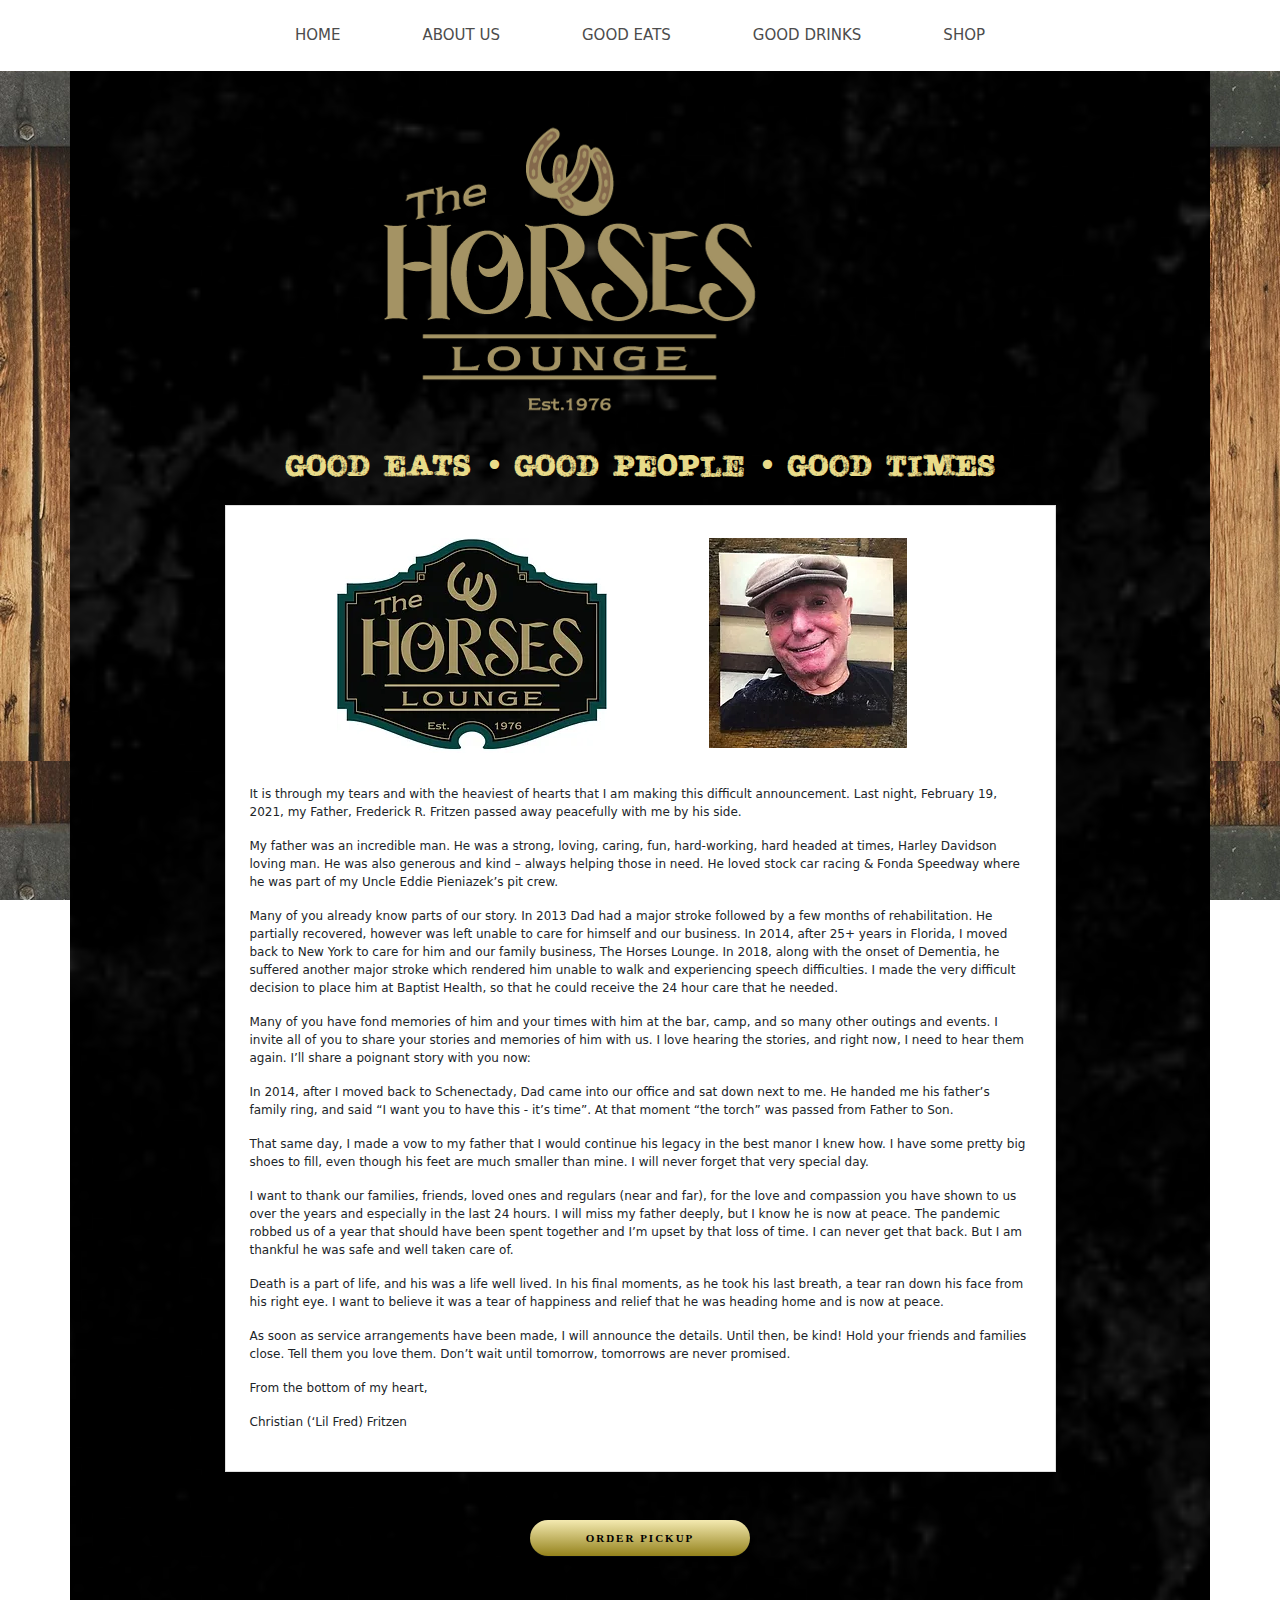
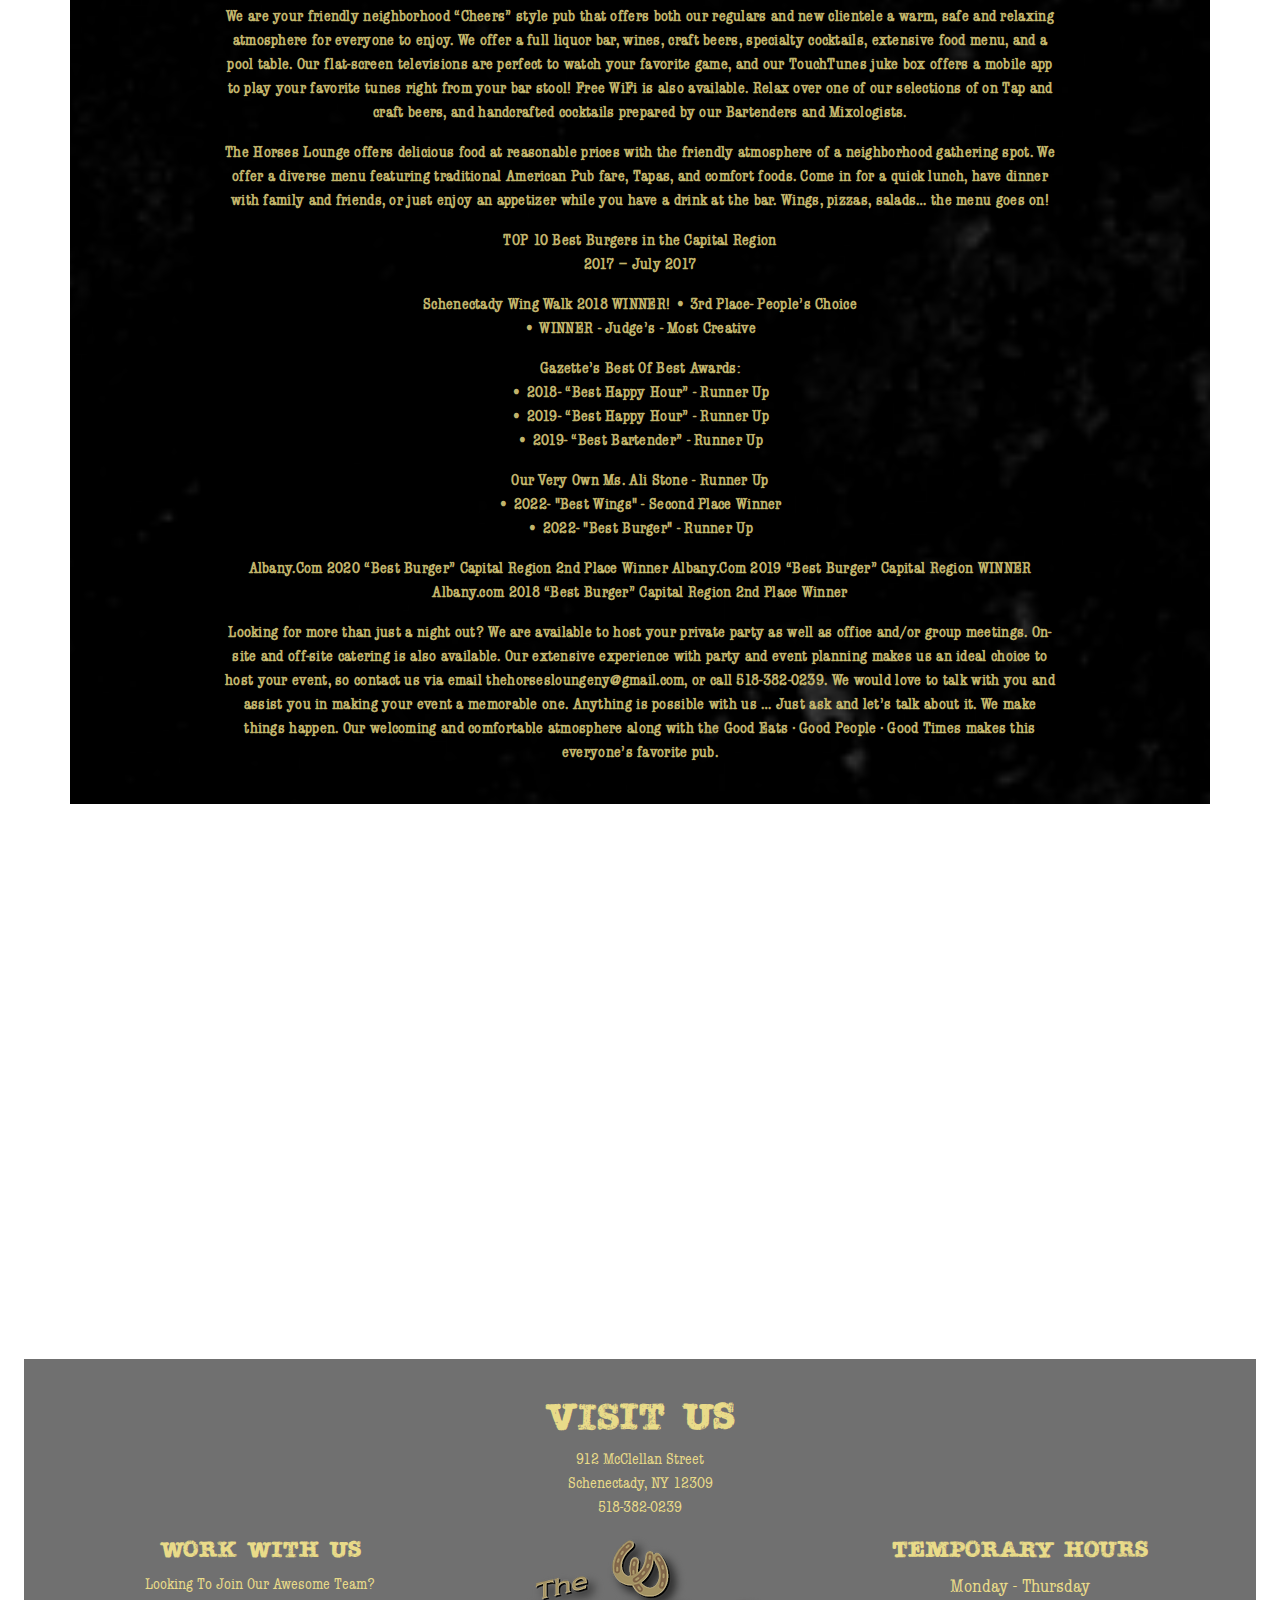
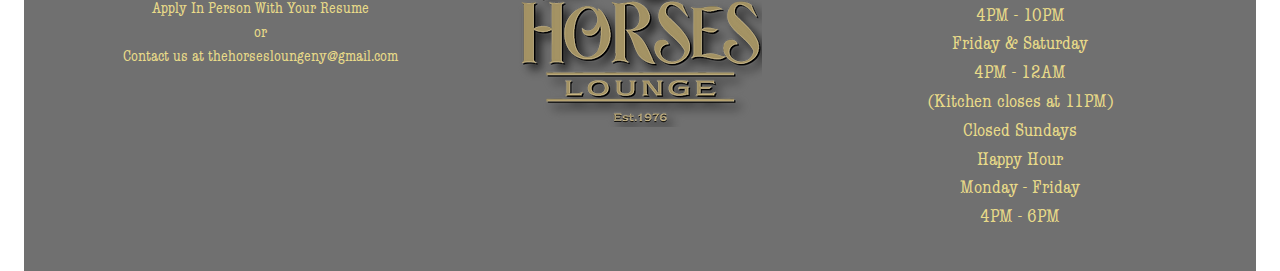
<file: index.html>
<!DOCTYPE html>
<html lang="en">

<head>
    <meta charset="utf-8">
    <meta name="viewport" content="width=device-width, initial-scale=1.0">
    <meta http-equiv="x-ua-compatible" content="ie=edge">

    <!-- FOR SEO -->
    <!-- <meta property='og:title' content='Custom Notion-styled Avatar Icon'/>
    <meta property='og:image' content='./assets/images/link.jpg'/> 
    <meta property='og:description' content='DESCRIPTION OF YOUR SITE'/>
    <meta property='og:url' content='URL OF YOUR WEBSITE'/>
    <meta property='og:image:width' content='1200' />
    <meta property='og:image:height' content='627' />
    <meta property="og:type" content='website'/> -->

    <title>Horseslounge</title>
    <link rel="icon" href="./images/favi.png">
    <link rel="stylesheet" href="css/bootstrap-5.1.3min.css">
    <link rel="stylesheet" href="css/app.css">
    <link rel="stylesheet" type="text/css" href="./css/slick.css" />
    <link rel="stylesheet" type="text/css" href="./css/slick-theme.css" />
</head>
<!-- oncontextmenu="return false;" -->

<body>

    <!-- header -->
    <section class="siteHeader">
        <div class="container">
            <div class="row">
                <nav class="navbar navbar-expand-lg navbar-light py-0  ">
                    <!-- <a class="navbar-brand" href="/">
                        <img src="./images/logo.png" class="img-fluid mx-auto" width="200px">
                    </a> -->
                    <button class="navbar-toggler" type="button" data-bs-toggle="collapse"
                        data-bs-target="#navbarNavDropdown" aria-controls="navbarNavDropdown" aria-expanded="false"
                        aria-label="Toggle navigation">
                        <span class="navbar-toggler-icon"></span>
                    </button>
                    <div class="collapse navbar-collapse" id="navbarNavDropdown">
                        <ul class="navbar-nav mx-auto navCustom py-3">
                            <!-- "me-auto" for left align | "ms-auto" for right align | "mx-auto" for center align--->

                            <li class="nav-item">
                                <a class="nav-link" href="./index.html">HOME</a>
                            </li>

                            <li class="nav-item">
                                <a class="nav-link" href="./about.html">ABOUT US</a>
                            </li>
                            <li class="nav-item">
                                <a class="nav-link" href="./good-eats.html">GOOD EATS</a>
                            </li>
                            <li class="nav-item">
                                <a class="nav-link" href="./good-drinks.html">GOOD DRINKS</a>
                            </li>

                            <li class="nav-item">
                                <a class="nav-link" href="./shop.html">SHOP </a>
                            </li>
                        </ul>
                    </div>

                </nav>

            </div>
        </div>

    </section>


    <section>
        <div class="container page-layout">
            <div class="row">
                <div class="col-md-6 mx-auto">
                    <img src="./images/HLLogoGold-01.webp" class="text-center img-fluid mt-5">
                </div>
            </div>
            <div class="row">
                <div class="col-md-9 mx-auto text-center fz-32 ">
                    <a href="" class="horse-font text-decoration-none txt-theme pointer-none">Good Eats </a> <span
                        class="txt-theme">•</span>
                    <a href="" class="horse-font text-decoration-none txt-theme pointer-none">Good People </a> <span
                        class="txt-theme">•</span>
                    <a href="" class="horse-font text-decoration-none txt-theme pointer-none">Good Times</a>
                </div>
            </div>
            <div class="row">
                <div class="col-md-9 mx-auto text-center  ">
                    <div class="card rounded-0 mt-3 p-4">
                        <div class="row">
                            <div class="col-md-10 mx-auto">
                                <div class="row">
                                    <div class="col-md-6 text-center">
                                        <img src="./images/horses_new_logo_JPG.webp" class="text-center img-fluid my-2">
                                    </div>
                                    <div class="col-md-6 text-center">
                                        <img src="./images/IMG_6328.webp" class="text-center img-fluid my-2">
                                    </div>
                                </div>
                            </div>
                        </div>
                        <div class="row mt-4">
                            <p class="txt-para">
                                It is through my tears and with the heaviest of hearts that I am making this difficult
                                announcement. Last night, February 19, 2021, my Father, Frederick R. Fritzen passed away
                                peacefully with me by his side.
                            </p>
                            <p class="txt-para">
                                My father was an incredible man. He was a strong, loving, caring, fun, hard-working,
                                hard headed at times, Harley Davidson loving man. He was also generous and kind – always
                                helping those in need. He loved stock car racing & Fonda Speedway where he was part of
                                my Uncle Eddie Pieniazek’s pit crew.
                            </p>
                            <p class="txt-para">
                                Many of you already know parts of our story. In 2013 Dad had a major stroke followed by
                                a few months of rehabilitation. He partially recovered, however was left unable to care
                                for himself and our business. In 2014, after 25+ years in Florida, I moved back to New
                                York to care for him and our family business, The Horses Lounge. In 2018, along with the
                                onset of Dementia, he suffered another major stroke which rendered him unable to walk
                                and experiencing speech difficulties. I made the very difficult decision to place him at
                                Baptist Health, so that he could receive the 24 hour care that he needed.


                            </p>
                            <p class="txt-para">
                                Many of you have fond memories of him and your times with him at the bar, camp, and so
                                many other outings and events. I invite all of you to share your stories and memories of
                                him with us. I love hearing the stories, and right now, I need to hear them again.

                                I’ll share a poignant story with you now:

                            </p>
                            <p class="txt-para">
                                In 2014, after I moved back to Schenectady, Dad came into our office and sat down next
                                to me. He handed me his father’s family ring, and said “I want you to have this - it’s
                                time”. At that moment “the torch” was passed from Father to Son.
                            </p>
                            <p class="txt-para">
                                That same day, I made a vow to my father that I would continue his legacy in the best
                                manor I knew how. I have some pretty big shoes to fill, even though his feet are much
                                smaller than mine. I will never forget that very special day.
                            </p>
                            <p class="txt-para">
                                I want to thank our families, friends, loved ones and regulars (near and far), for the
                                love and compassion you have shown to us over the years and especially in the last 24
                                hours. I will miss my father deeply, but I know he is now at peace. The pandemic robbed
                                us of a year that should have been spent together and I’m upset by that loss of time. I
                                can never get that back. But I am thankful he was safe and well taken care of.
                            </p>
                            <p class="txt-para">
                                Death is a part of life, and his was a life well lived. In his final moments, as he took
                                his last breath, a tear ran down his face from his right eye. I want to believe it was a
                                tear of happiness and relief that he was heading home and is now at peace.
                            </p>
                            <p class="txt-para">
                                As soon as service arrangements have been made, I will announce the details. Until then,
                                be kind! Hold your friends and families close. Tell them you love them. Don’t wait until
                                tomorrow, tomorrows are never promised.
                            </p>
                            <p class="txt-para">
                                From the bottom of my heart,
                            </p>
                            <p class="txt-para">
                                Christian (‘Lil Fred) Fritzen
                            </p>



                        </div>
                    </div>
                </div>
            </div>
            <div class="row text-center">
                <a href="#" class="btn-theme text-center mx-auto my-5">ORDER PICKUP</a>
            </div>
            <div class="row ">
                <div class="col-md-9 mx-auto">
                    <p class="txt-yellow">
                        We are your friendly neighborhood “Cheers” style pub that offers both our regulars

                        and new clientele a warm, safe and relaxing atmosphere for everyone to enjoy.

                        We offer a full liquor bar, wines, craft beers, specialty cocktails, extensive food menu, and a
                        pool table. Our flat-screen televisions are perfect to watch your favorite game, and our
                        TouchTunes juke box offers a mobile app to play your favorite tunes right from your bar stool!
                        Free WiFi is also available. Relax over one of our selections of on Tap and craft beers, and
                        handcrafted cocktails prepared by our Bartenders and Mixologists.
                    </p>
                    <p class="txt-yellow">
                        The Horses Lounge offers delicious food at reasonable prices with the friendly atmosphere of a
                        neighborhood gathering spot. We offer a diverse menu featuring traditional American Pub fare,
                        Tapas, and comfort foods. Come in for a quick lunch, have dinner with family and friends, or
                        just enjoy an appetizer while you have a drink at the bar. Wings, pizzas, salads… the menu goes
                        on!
                    </p>
                    <p class="txt-yellow">
                        TOP 10 Best Burgers in the Capital Region <br>
                        2017 – July 2017
                        ​
                    </p>
                    <p class="txt-yellow">
                        Schenectady Wing Walk 2018 WINNER!
                        • 3rd Place- People’s Choice <br>
                        • WINNER - Judge’s - Most Creative
                    </p>
                    <p class="txt-yellow">
                        Gazette’s Best Of Best Awards: <br>
                        • 2018- “Best Happy Hour” - Runner Up <br>
                        • 2019- “Best Happy Hour” - Runner Up <br>
                        • 2019- “Best Bartender” - Runner Up <br>

                    </p>
                    <p class="txt-yellow">
                        Our Very Own Ms. Ali Stone - Runner Up <br>

                        • 2022- "Best Wings" - Second Place Winner <br>

                        • 2022- "Best Burger" - Runner Up <br>

                    </p>
                    <p class="txt-yellow">
                        Albany.Com 2020 “Best Burger” Capital Region

                        2nd Place Winner


                        Albany.Com 2019 “Best Burger” Capital Region

                        WINNER
                        Albany.com 2018 “Best Burger” Capital Region
                        2nd Place Winner


                    <p class="txt-yellow pb-4">
                        Looking for more than just a night out? We are available to host your private party as well as
                        office and/or group meetings. On-site and off-site catering is also available. Our extensive
                        experience with party and event planning makes us an ideal choice to host your event, so contact
                        us via email thehorsesloungeny@gmail.com, or call 518-382-0239. We would love to talk with you
                        and assist you in making your event a memorable one.

                        Anything is possible with us … Just ask and let’s talk about it. We make things happen.

                        Our welcoming and comfortable atmosphere along with the

                        Good Eats · Good People · Good Times makes this everyone’s favorite pub.
                    </p>
                </div>
            </div>

        </div>
    </section>
    <section class="">
       <div class="container-fluid p-4">
        <iframe src="https://www.google.com/maps/embed?pb=!1m18!1m12!1m3!1d2927.094241348473!2d-73.91607032416462!3d42.80749450671716!2m3!1f0!2f0!3f0!3m2!1i1024!2i768!4f13.1!3m3!1m2!1s0x89de6df33914988f%3A0x55c44f007916a6f8!2sThe%20Horses%20Lounge!5e0!3m2!1sen!2sbd!4v1702652790429!5m2!1sen!2sbd" width="100%" height="450" style="border:0;" allowfullscreen="" loading="lazy" referrerpolicy="no-referrer-when-downgrade"></iframe>
       </div>
    </section>

    <footer class="py-3 mx-4"style="background: #0000008f;">
        <div class="container">
            <div class="mb-4">
                <div class="row text-center txt-theme">
                    <div class="col-md-12">
                        <p class="text-center">
                        <h2 class="fs-1   horse-font">Visit Us </h2>
                        <span class="typewrite-font">
                            912 McClellan Street <br>
                            Schenectady, NY 12309 <br>
                            518-382-0239 <br>
                        </span>
                        </p>
                    </div>
                </div>
                <div class="row text-center  txt-theme">
                    <div class="col-md-12 mx-auto">
                        <div class="row">
                            <div class="col-md-4">
                                <h2 class="fs-4 horse-font text-center">
                                    WORK WITH US
                                </h2>

                                <p class="text-center typewrite-font">
                                    Looking To Join Our Awesome Team? <br>
                                    Apply In Person With Your Resume <br>
                                    or <br>
                                    Contact us at thehorsesloungeny@gmail.com<br>
                                </p>
                            </div>
                            <div class="col-md-4">
                                <img src="./images/HLLogoTransp-01.webp" class="text-center img-fluid">
                            </div>
                            <div class="col-md-4">
                                <h2 class="fs-4 horse-font text-center">
                                    TEMPORARY HOURS​​
                                </h2>

                                <big class="text-center typewrite-font">
                                    Monday - Thursday <br>
                                    4PM - 10PM <br>
                                    Friday & Saturday <br>
                                    4PM - 12AM <br>
                                    (Kitchen closes at 11PM) <br>

                                    Closed Sundays <br>
                                    Happy Hour <br>
                                    Monday - Friday <br>
                                    4PM - 6PM <br>
                                </big>
                            </div>
                        </div>
                    </div>
                </div>
            </div>

        </div>
    </footer>
    <script src="js/bootstrap-5.bundle.min.js"></script>
    <script src="js/iconify.min.js"></script>
    <script src="js/app.js"></script>
    <script src="https://code.jquery.com/jquery-2.2.0.min.js" type="text/javascript"></script>
    <script src="./js/slick.min.js" type="text/javascript"></script>



</body>

</html>
</file>
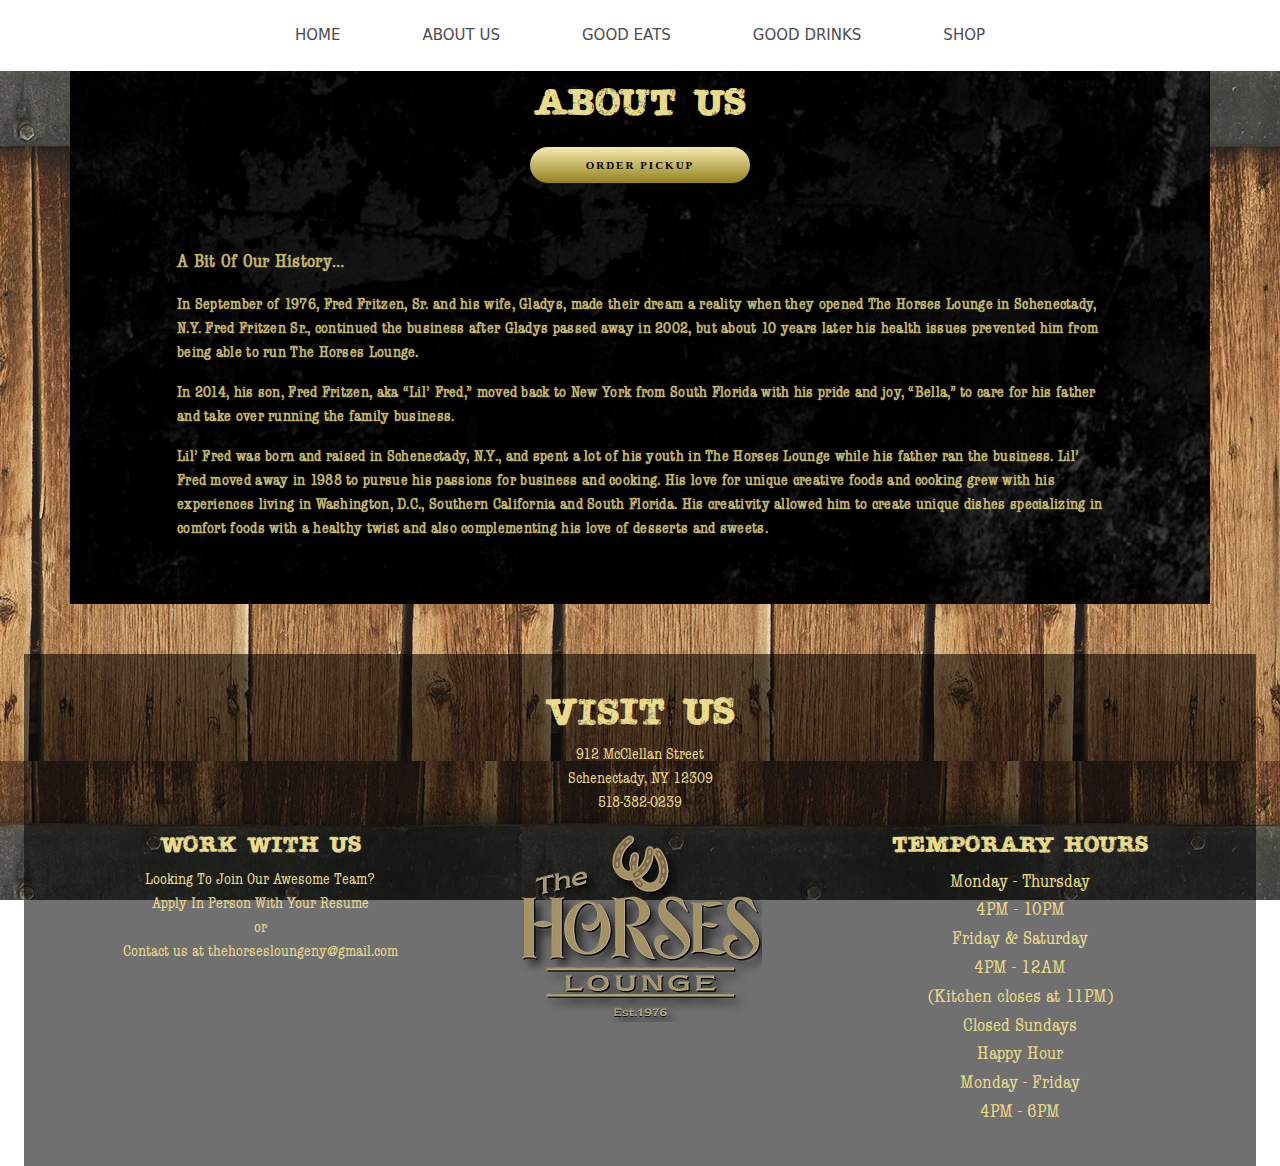
<file: about.html>
<!DOCTYPE html>
<html lang="en">

<head>
    <meta charset="utf-8">
    <meta name="viewport" content="width=device-width, initial-scale=1.0">
    <meta http-equiv="x-ua-compatible" content="ie=edge">

    <!-- FOR SEO -->
    <!-- <meta property='og:title' content='Custom Notion-styled Avatar Icon'/>
    <meta property='og:image' content='./assets/images/link.jpg'/> 
    <meta property='og:description' content='DESCRIPTION OF YOUR SITE'/>
    <meta property='og:url' content='URL OF YOUR WEBSITE'/>
    <meta property='og:image:width' content='1200' />
    <meta property='og:image:height' content='627' />
    <meta property="og:type" content='website'/> -->

    <title>Horseslounge</title>
    <link rel="icon" href="./images/favi.png">
    <link rel="stylesheet" href="css/bootstrap-5.1.3min.css">
    <link rel="stylesheet" href="css/app.css">
    <link rel="stylesheet" type="text/css" href="./css/slick.css" />
    <link rel="stylesheet" type="text/css" href="./css/slick-theme.css" />
</head>
<!-- oncontextmenu="return false;" -->

<body>

    <!-- header -->
    <section class="siteHeader">
        <div class="container">
            <div class="row">
                <nav class="navbar navbar-expand-lg navbar-light py-0  ">
                    <!-- <a class="navbar-brand" href="/">
                        <img src="./images/logo.png" class="img-fluid mx-auto" width="200px">
                    </a> -->
                    <button class="navbar-toggler" type="button" data-bs-toggle="collapse"
                        data-bs-target="#navbarNavDropdown" aria-controls="navbarNavDropdown" aria-expanded="false"
                        aria-label="Toggle navigation">
                        <span class="navbar-toggler-icon"></span>
                    </button>
                    <div class="collapse navbar-collapse" id="navbarNavDropdown">
                        <ul class="navbar-nav mx-auto navCustom py-3">
                            <!-- "me-auto" for left align | "ms-auto" for right align | "mx-auto" for center align--->

                            <li class="nav-item">
                                <a class="nav-link" href="./index.html">HOME</a>
                            </li>

                            <li class="nav-item">
                                <a class="nav-link" href="./about.html">ABOUT US</a>
                            </li>
                            <li class="nav-item">
                                <a class="nav-link" href="./good-eats.html">GOOD EATS</a>
                            </li>
                            <li class="nav-item">
                                <a class="nav-link" href="./good-drinks.html">GOOD DRINKS</a>
                            </li>

                            <li class="nav-item">
                                <a class="nav-link" href="./shop.html">SHOP </a>
                            </li>
                        </ul>
                    </div>

                </nav>

            </div>
        </div>

    </section>


    <section>
        <div class="container page-layout">

            <div class="row">
                <div class="col-md-8 mx-auto text-center fs-1">
                    <a href="" class="horse-font text-decoration-none txt-theme">ABOUT US </a>

                </div>
            </div>
            <div class="row text-center">
                <a href="#" class="btn-theme text-center mx-auto my-3">ORDER PICKUP</a>
            </div>
            <div class="row text-center">
                <div class="col-md-10 mx-auto py-5">
                    <p class="txt-yellow text-start">
                        <big >
                            A Bit Of Our History…
                        </big>
                    </p>

                    <p class="txt-yellow text-start">
                        In September of 1976, Fred Fritzen, Sr. and his wife, Gladys, made their dream a reality when
                        they opened The Horses Lounge in Schenectady, N.Y. Fred Fritzen Sr., continued the business
                        after Gladys passed away in 2002, but about 10 years later his health issues prevented him from
                        being able to run The Horses Lounge.
                    </p>




                    <p class="txt-yellow text-start">
                        In 2014, his son, Fred Fritzen, aka “Lil’ Fred,” moved back to New York from South Florida with
                        his pride and joy, “Bella,” to care for his father and take over running the family business.
                    </p>

                    <p class="txt-yellow text-start">
                        Lil’ Fred was born and raised in Schenectady, N.Y., and spent a lot of his youth in The Horses
                        Lounge while his father ran the business. Lil’ Fred moved away in 1988 to pursue his passions
                        for business and cooking. His love for unique creative foods and cooking grew with his
                        experiences living in Washington, D.C., Southern California and South Florida. His creativity
                        allowed him to create unique dishes specializing in comfort foods with a healthy twist and also
                        complementing his love of desserts and sweets.

                    </p>
                </div>
            </div>
        </div>
    </section>
    <footer class="py-3 mx-4"style="background: #0000008f;">
        <div class="container">
            <div class="mb-4">
                <div class="row text-center txt-theme">
                    <div class="col-md-12">
                        <p class="text-center">
                        <h2 class="fs-1   horse-font">Visit Us </h2>
                        <span class="typewrite-font">
                            912 McClellan Street <br>
                            Schenectady, NY 12309 <br>
                            518-382-0239 <br>
                        </span>
                        </p>
                    </div>
                </div>
                <div class="row text-center  txt-theme">
                    <div class="col-md-12 mx-auto">
                        <div class="row">
                            <div class="col-md-4">
                                <h2 class="fs-4 horse-font text-center">
                                    WORK WITH US
                                </h2>

                                <p class="text-center typewrite-font">
                                    Looking To Join Our Awesome Team? <br>
                                    Apply In Person With Your Resume <br>
                                    or <br>
                                    Contact us at thehorsesloungeny@gmail.com<br>
                                </p>
                            </div>
                            <div class="col-md-4">
                                <img src="./images/HLLogoTransp-01.webp" class="text-center img-fluid">
                            </div>
                            <div class="col-md-4">
                                <h2 class="fs-4 horse-font text-center">
                                    TEMPORARY HOURS​​
                                </h2>

                                <big class="text-center typewrite-font">
                                    Monday - Thursday <br>
                                    4PM - 10PM <br>
                                    Friday & Saturday <br>
                                    4PM - 12AM <br>
                                    (Kitchen closes at 11PM) <br>

                                    Closed Sundays <br>
                                    Happy Hour <br>
                                    Monday - Friday <br>
                                    4PM - 6PM <br>
                                </big>
                            </div>
                        </div>
                    </div>
                </div>
            </div>

        </div>
    </footer>
    <script src="js/bootstrap-5.bundle.min.js"></script>
    <script src="js/iconify.min.js"></script>
    <script src="js/app.js"></script>
    <script src="https://code.jquery.com/jquery-2.2.0.min.js" type="text/javascript"></script>
    <script src="./js/slick.min.js" type="text/javascript"></script>



</body>

</html>
</file>
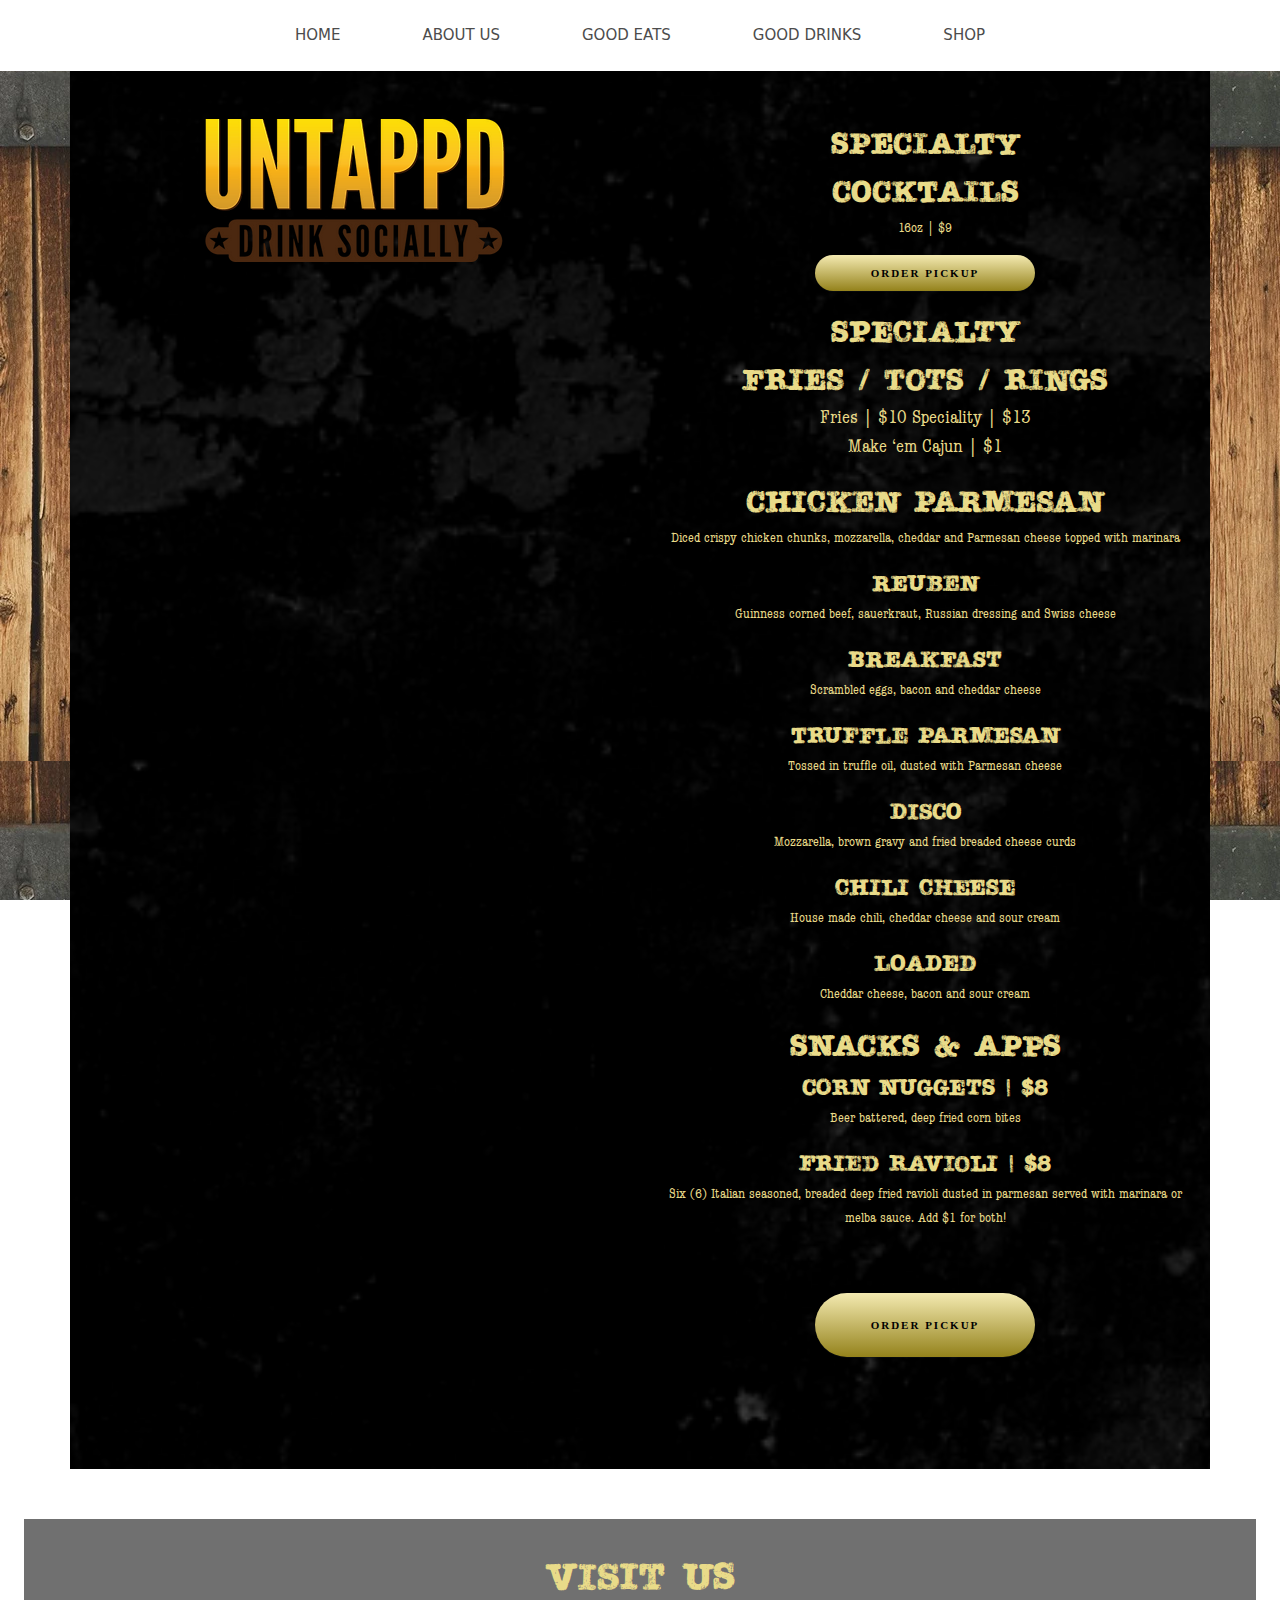
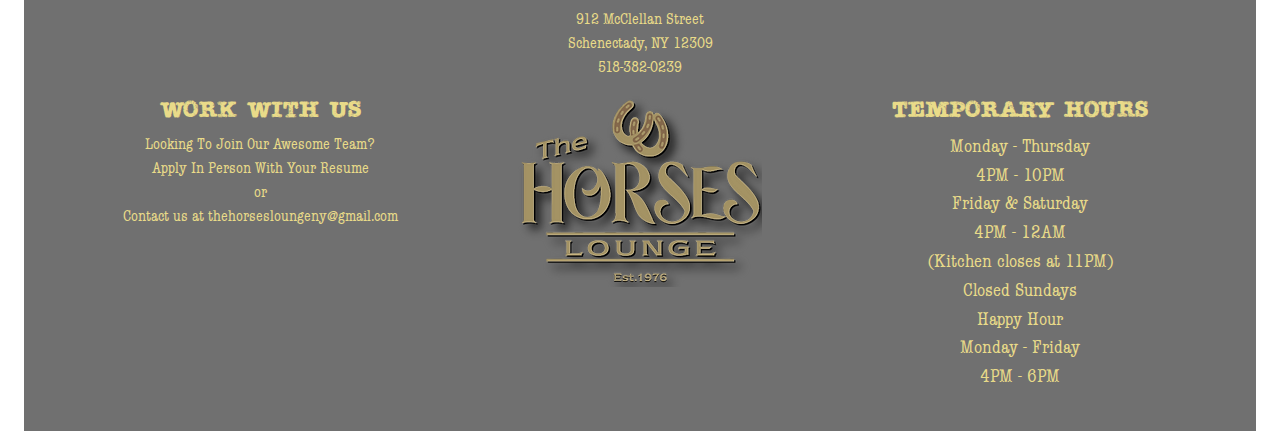
<file: good-drinks.html>
<!DOCTYPE html>
<html lang="en">

<head>
    <meta charset="utf-8">
    <meta name="viewport" content="width=device-width, initial-scale=1.0">
    <meta http-equiv="x-ua-compatible" content="ie=edge">

    <!-- FOR SEO -->
    <!-- <meta property='og:title' content='Custom Notion-styled Avatar Icon'/>
    <meta property='og:image' content='./assets/images/link.jpg'/> 
    <meta property='og:description' content='DESCRIPTION OF YOUR SITE'/>
    <meta property='og:url' content='URL OF YOUR WEBSITE'/>
    <meta property='og:image:width' content='1200' />
    <meta property='og:image:height' content='627' />
    <meta property="og:type" content='website'/> -->

    <title>Horseslounge</title>
    <link rel="icon" href="./images/favi.png">
    <link rel="stylesheet" href="css/bootstrap-5.1.3min.css">
    <link rel="stylesheet" href="css/app.css">
    <link rel="stylesheet" type="text/css" href="./css/slick.css" />
    <link rel="stylesheet" type="text/css" href="./css/slick-theme.css" />
</head>
<!-- oncontextmenu="return false;" -->

<body>

    <!-- header -->
    <section class="siteHeader">
        <div class="container">
            <div class="row">
                <nav class="navbar navbar-expand-lg navbar-light py-0  ">
                    <!-- <a class="navbar-brand" href="/">
                        <img src="./images/logo.png" class="img-fluid mx-auto" width="200px">
                    </a> -->
                    <button class="navbar-toggler" type="button" data-bs-toggle="collapse"
                        data-bs-target="#navbarNavDropdown" aria-controls="navbarNavDropdown" aria-expanded="false"
                        aria-label="Toggle navigation">
                        <span class="navbar-toggler-icon"></span>
                    </button>
                    <div class="collapse navbar-collapse" id="navbarNavDropdown">
                        <ul class="navbar-nav mx-auto navCustom py-3">
                            <!-- "me-auto" for left align | "ms-auto" for right align | "mx-auto" for center align--->

                            <li class="nav-item">
                                <a class="nav-link" href="./index.html">HOME</a>
                            </li>

                            <li class="nav-item">
                                <a class="nav-link" href="./about.html">ABOUT US</a>
                            </li>
                            <li class="nav-item">
                                <a class="nav-link" href="./good-eats.html">GOOD EATS</a>
                            </li>
                            <li class="nav-item">
                                <a class="nav-link" href="./good-drinks.html">GOOD DRINKS</a>
                            </li>

                            <li class="nav-item">
                                <a class="nav-link" href="./shop.html">SHOP </a>
                            </li>
                        </ul>
                    </div>

                </nav>

            </div>
        </div>

    </section>


    <section>
        <div class="container page-layout">

            <div class="row">
                <div class="col-md-12 mx-auto text-center"> 
                    <div class="row py-5">
                        <div class="col-md-6 text-center">
                            <img src="./images/c5cee5_8f6c7c6c527d4b17b7ed55d7e37b2627~mv2.webp" alt="" class="img-fluid">
                        </div>
                        <div class="col-md-6">
                            <span href="" class="horse-font text-decoration-none txt-theme fs-2">SPECIALTY <br> COCKTAILS
                            </span> <br>
                            <small class="typewrite-font txt-theme">
                                16oz | $9
                            </small>
                            <a href="#" class="btn-theme text-center mx-auto my-3 d-block">ORDER PICKUP</a>
                            <p>
                                <span href="" class="horse-font text-decoration-none txt-theme fs-2">specialty <br>
                                    fries / Tots / rings </span> <br>
                                <big class="typewrite-font txt-theme">
                                    Fries | $10 Speciality | $13 <br>
                                    Make ‘em Cajun | $1
                                </big>
                            </p>
                            <p>
                                <span href="" class="horse-font text-decoration-none txt-theme fs-2">Chicken Parmesan
                                </span> <br>
                                <small class="typewrite-font txt-theme">
                                    Diced crispy chicken chunks, mozzarella, cheddar
                                    and Parmesan cheese topped with marinara
                                </small>
                            </p>
                            <p>
                                <span href="" class="horse-font text-decoration-none txt-theme fs-4">Reuben </span> <br>
                                <small class="typewrite-font txt-theme">
                                    Guinness corned beef, sauerkraut,
                                    Russian dressing and Swiss cheese
                                </small>
                            </p>
                            <p>
                                <span href="" class="horse-font text-decoration-none txt-theme fs-4">Breakfast </span>
                                <br>
                                <small class="typewrite-font txt-theme">
                                    Scrambled eggs, bacon and cheddar cheese
                                </small>
                            </p>
                            <p>
                                <span href="" class="horse-font text-decoration-none txt-theme fs-4">Truffle Parmesan
                                </span> <br>
                                <small class="typewrite-font txt-theme">
                                    Tossed in truffle oil, dusted with Parmesan cheese
                                </small>
                            </p>
                            <p>
                                <span href="" class="horse-font text-decoration-none txt-theme fs-4">DISCO </span> <br>
                                <small class="typewrite-font txt-theme">
                                    Mozzarella, brown gravy and

                                    fried breaded cheese curds
                                </small>
                            </p>
                            <p>
                                <span href="" class="horse-font text-decoration-none txt-theme fs-4">chili cheese
                                </span> <br>
                                <small class="typewrite-font txt-theme">
                                    House made chili, cheddar cheese and sour cream
                                </small>
                            </p>
                            <p>
                                <span href="" class=" horse-font text-decoration-none txt-theme fs-4">Loaded</span> <br>
                                <small class="typewrite-font txt-theme">
                                    Cheddar cheese, bacon and sour cream
                                </small>
                            </p>
                            <p>
                                <span href="" class="horse-font text-decoration-none txt-theme fs-2">SNACKS &
                                    APPS</span> <br>
                                <span href="" class="horse-font text-decoration-none txt-theme fs-4">Corn Nuggets |
                                    $8</span> <br>
                                <small class="typewrite-font txt-theme">
                                    Beer battered, deep fried corn bites
                                </small>
                            </p>
                            <p>
                                <span href="" class="horse-font text-decoration-none txt-theme fs-4">Fried Ravioli |
                                    $8</span> <br>
                                <small class="typewrite-font txt-theme">
                                    Six (6) Italian seasoned, breaded deep fried ravioli dusted in parmesan served with
                                    marinara or melba sauce. Add $1 for both!
                                </small>
                            </p>
                            <p class="my-5">
                                <a href="#" class="btn-theme text-center mx-auto my-3 px-5 py-4">ORDER PICKUP</a>
                            </p>
                        </div>
                    </div>
 
                </div>
            </div>

        </div>
    </section>
    <footer class="py-3 mx-4"style="background: #0000008f;">
        <div class="container">
            <div class="mb-4">
                <div class="row text-center txt-theme">
                    <div class="col-md-12">
                        <p class="text-center">
                        <h2 class="fs-1   horse-font">Visit Us </h2>
                        <span class="typewrite-font">
                            912 McClellan Street <br>
                            Schenectady, NY 12309 <br>
                            518-382-0239 <br>
                        </span>
                        </p>
                    </div>
                </div>
                <div class="row text-center  txt-theme">
                    <div class="col-md-12 mx-auto">
                        <div class="row">
                            <div class="col-md-4">
                                <h2 class="fs-4 horse-font text-center">
                                    WORK WITH US
                                </h2>

                                <p class="text-center typewrite-font">
                                    Looking To Join Our Awesome Team? <br>
                                    Apply In Person With Your Resume <br>
                                    or <br>
                                    Contact us at thehorsesloungeny@gmail.com<br>
                                </p>
                            </div>
                            <div class="col-md-4">
                                <img src="./images/HLLogoTransp-01.webp" class="text-center img-fluid">
                            </div>
                            <div class="col-md-4">
                                <h2 class="fs-4 horse-font text-center">
                                    TEMPORARY HOURS​​
                                </h2>

                                <big class="text-center typewrite-font">
                                    Monday - Thursday <br>
                                    4PM - 10PM <br>
                                    Friday & Saturday <br>
                                    4PM - 12AM <br>
                                    (Kitchen closes at 11PM) <br>

                                    Closed Sundays <br>
                                    Happy Hour <br>
                                    Monday - Friday <br>
                                    4PM - 6PM <br>
                                </big>
                            </div>
                        </div>
                    </div>
                </div>
            </div>

        </div>
    </footer>
    <script src="js/bootstrap-5.bundle.min.js"></script>
    <script src="js/iconify.min.js"></script>
    <script src="js/app.js"></script>
    <script src="https://code.jquery.com/jquery-2.2.0.min.js" type="text/javascript"></script>
    <script src="./js/slick.min.js" type="text/javascript"></script>



</body>

</html>
</file>
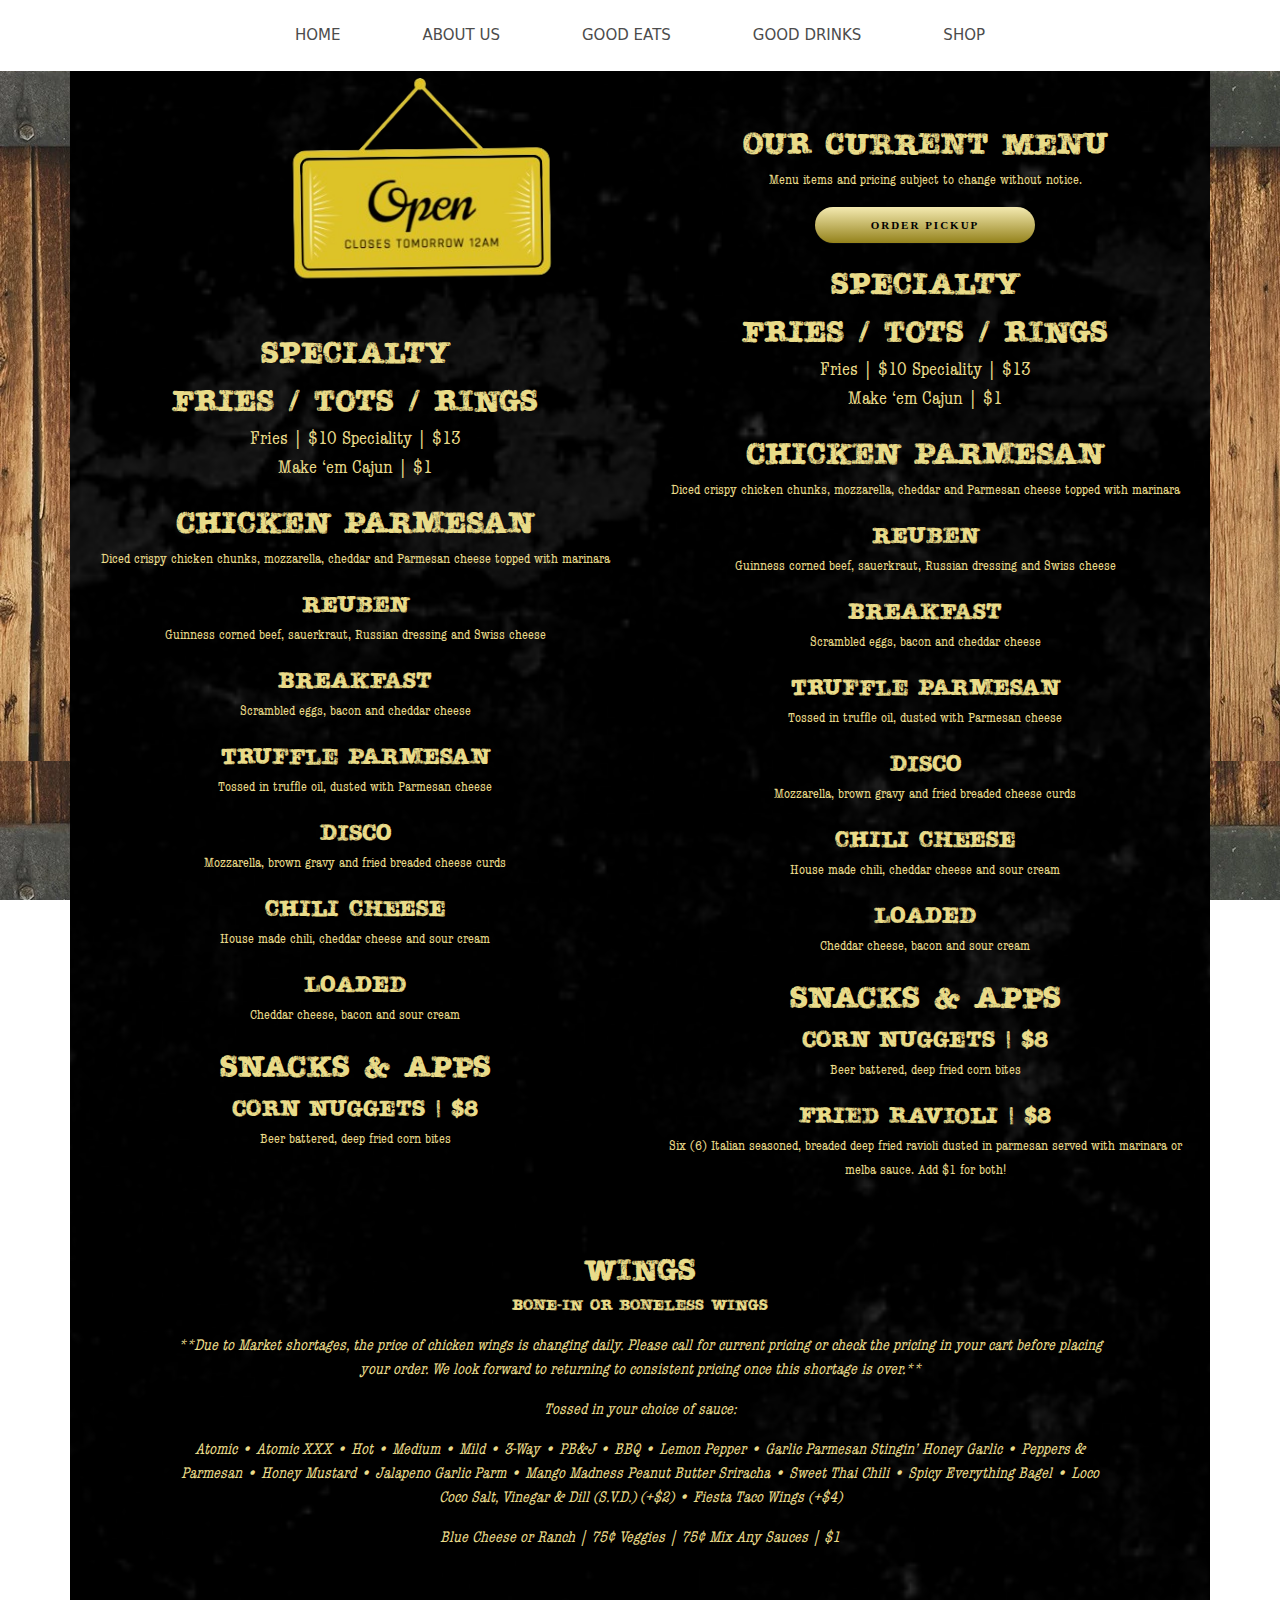
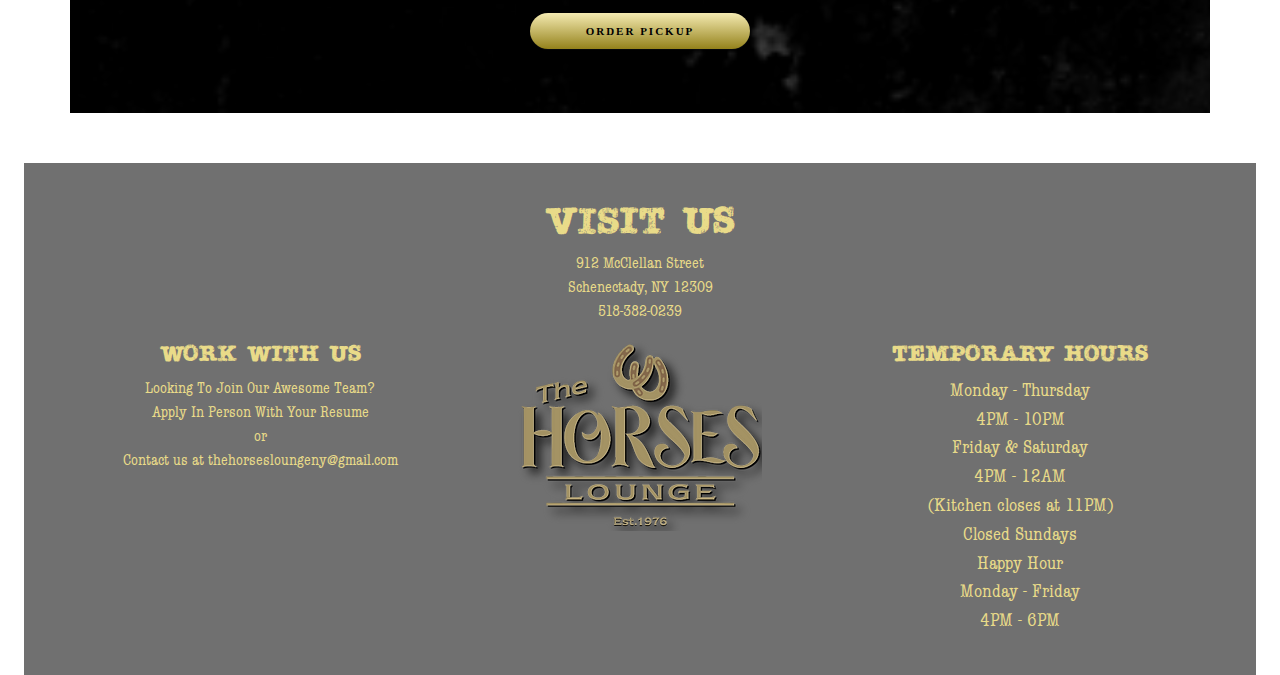
<file: good-eats.html>
<!DOCTYPE html>
<html lang="en">

<head>
    <meta charset="utf-8">
    <meta name="viewport" content="width=device-width, initial-scale=1.0">
    <meta http-equiv="x-ua-compatible" content="ie=edge">

    <!-- FOR SEO -->
    <!-- <meta property='og:title' content='Custom Notion-styled Avatar Icon'/>
    <meta property='og:image' content='./assets/images/link.jpg'/> 
    <meta property='og:description' content='DESCRIPTION OF YOUR SITE'/>
    <meta property='og:url' content='URL OF YOUR WEBSITE'/>
    <meta property='og:image:width' content='1200' />
    <meta property='og:image:height' content='627' />
    <meta property="og:type" content='website'/> -->

    <title>Horseslounge</title>
    <link rel="icon" href="./images/favi.png">
    <link rel="stylesheet" href="css/bootstrap-5.1.3min.css">
    <link rel="stylesheet" href="css/app.css">
    <link rel="stylesheet" type="text/css" href="./css/slick.css" />
    <link rel="stylesheet" type="text/css" href="./css/slick-theme.css" />
</head>
<!-- oncontextmenu="return false;" -->

<body>

    <!-- header -->
    <section class="siteHeader">
        <div class="container">
            <div class="row">
                <nav class="navbar navbar-expand-lg navbar-light py-0  ">
                    <!-- <a class="navbar-brand" href="/">
                        <img src="./images/logo.png" class="img-fluid mx-auto" width="200px">
                    </a> -->
                    <button class="navbar-toggler" type="button" data-bs-toggle="collapse"
                        data-bs-target="#navbarNavDropdown" aria-controls="navbarNavDropdown" aria-expanded="false"
                        aria-label="Toggle navigation">
                        <span class="navbar-toggler-icon"></span>
                    </button>
                    <div class="collapse navbar-collapse" id="navbarNavDropdown">
                        <ul class="navbar-nav mx-auto navCustom py-3">
                            <!-- "me-auto" for left align | "ms-auto" for right align | "mx-auto" for center align--->

                            <li class="nav-item">
                                <a class="nav-link" href="./index.html">HOME</a>
                            </li>

                            <li class="nav-item">
                                <a class="nav-link" href="./about.html">ABOUT US</a>
                            </li>
                            <li class="nav-item">
                                <a class="nav-link" href="./good-eats.html">GOOD EATS</a>
                            </li>
                            <li class="nav-item">
                                <a class="nav-link" href="./good-drinks.html">GOOD DRINKS</a>
                            </li>

                            <li class="nav-item">
                                <a class="nav-link" href="./shop.html">SHOP </a>
                            </li>
                        </ul>
                    </div>

                </nav>

            </div>
        </div>

    </section>


    <section>
        <div class="container page-layout">

            <div class="row">
                <div class="col-md-12 mx-auto text-center">


                    <div class="row py-5">
                        <div class="col-md-6 position-relative">
                            <img src="./images/Screenshot_5-removebg-preview.png" class="offer" width="280px" alt="">


                            <p>
                                <span href="" class="horse-font text-decoration-none txt-theme fs-2">specialty <br>
                                    fries / Tots / rings </span> <br>
                                <big class="typewrite-font txt-theme">
                                    Fries | $10 Speciality | $13 <br>
                                    Make ‘em Cajun | $1
                                </big>
                            </p>
                            <p>
                                <span href="" class="horse-font text-decoration-none txt-theme fs-2">Chicken Parmesan
                                </span> <br>
                                <small class="typewrite-font txt-theme">
                                    Diced crispy chicken chunks, mozzarella, cheddar
                                    and Parmesan cheese topped with marinara
                                </small>
                            </p>
                            <p>
                                <span href="" class="horse-font text-decoration-none txt-theme fs-4">Reuben </span> <br>
                                <small class="typewrite-font txt-theme">
                                    Guinness corned beef, sauerkraut,
                                    Russian dressing and Swiss cheese
                                </small>
                            </p>
                            <p>
                                <span href="" class="horse-font text-decoration-none txt-theme fs-4">Breakfast </span>
                                <br>
                                <small class="typewrite-font txt-theme">
                                    Scrambled eggs, bacon and cheddar cheese
                                </small>
                            </p>
                            <p>
                                <span href="" class="horse-font text-decoration-none txt-theme fs-4">Truffle Parmesan
                                </span> <br>
                                <small class="typewrite-font txt-theme">
                                    Tossed in truffle oil, dusted with Parmesan cheese
                                </small>
                            </p>
                            <p>
                                <span href="" class="horse-font text-decoration-none txt-theme fs-4">DISCO </span> <br>
                                <small class="typewrite-font txt-theme">
                                    Mozzarella, brown gravy and

                                    fried breaded cheese curds
                                </small>
                            </p>
                            <p>
                                <span href="" class="horse-font text-decoration-none txt-theme fs-4">chili cheese
                                </span> <br>
                                <small class="typewrite-font txt-theme">
                                    House made chili, cheddar cheese and sour cream
                                </small>
                            </p>
                            <p>
                                <span href="" class=" horse-font text-decoration-none txt-theme fs-4">Loaded</span> <br>
                                <small class="typewrite-font txt-theme">
                                    Cheddar cheese, bacon and sour cream
                                </small>
                            </p>
                            <p>
                                <span href="" class="horse-font text-decoration-none txt-theme fs-2">SNACKS &
                                    APPS</span> <br>
                                <span href="" class="horse-font text-decoration-none txt-theme fs-4">Corn Nuggets |
                                    $8</span> <br>
                                <small class="typewrite-font txt-theme">
                                    Beer battered, deep fried corn bites
                                </small>
                            </p>

                        </div>
                        <div class="col-md-6">
                            <span href="" class="horse-font text-decoration-none txt-theme fs-2">Our CURRENT menu
                            </span> <br>
                            <small class="typewrite-font txt-theme">
                                Menu items and pricing subject to change without notice.
                            </small>
                            <a href="#" class="btn-theme text-center mx-auto my-3 d-block">ORDER PICKUP</a>
                            <p>
                                <span href="" class="horse-font text-decoration-none txt-theme fs-2">specialty <br>
                                    fries / Tots / rings </span> <br>
                                <big class="typewrite-font txt-theme">
                                    Fries | $10 Speciality | $13 <br>
                                    Make ‘em Cajun | $1
                                </big>
                            </p>
                            <p>
                                <span href="" class="horse-font text-decoration-none txt-theme fs-2">Chicken Parmesan
                                </span> <br>
                                <small class="typewrite-font txt-theme">
                                    Diced crispy chicken chunks, mozzarella, cheddar
                                    and Parmesan cheese topped with marinara
                                </small>
                            </p>
                            <p>
                                <span href="" class="horse-font text-decoration-none txt-theme fs-4">Reuben </span> <br>
                                <small class="typewrite-font txt-theme">
                                    Guinness corned beef, sauerkraut,
                                    Russian dressing and Swiss cheese
                                </small>
                            </p>
                            <p>
                                <span href="" class="horse-font text-decoration-none txt-theme fs-4">Breakfast </span>
                                <br>
                                <small class="typewrite-font txt-theme">
                                    Scrambled eggs, bacon and cheddar cheese
                                </small>
                            </p>
                            <p>
                                <span href="" class="horse-font text-decoration-none txt-theme fs-4">Truffle Parmesan
                                </span> <br>
                                <small class="typewrite-font txt-theme">
                                    Tossed in truffle oil, dusted with Parmesan cheese
                                </small>
                            </p>
                            <p>
                                <span href="" class="horse-font text-decoration-none txt-theme fs-4">DISCO </span> <br>
                                <small class="typewrite-font txt-theme">
                                    Mozzarella, brown gravy and

                                    fried breaded cheese curds
                                </small>
                            </p>
                            <p>
                                <span href="" class="horse-font text-decoration-none txt-theme fs-4">chili cheese
                                </span> <br>
                                <small class="typewrite-font txt-theme">
                                    House made chili, cheddar cheese and sour cream
                                </small>
                            </p>
                            <p>
                                <span href="" class=" horse-font text-decoration-none txt-theme fs-4">Loaded</span> <br>
                                <small class="typewrite-font txt-theme">
                                    Cheddar cheese, bacon and sour cream
                                </small>
                            </p>
                            <p>
                                <span href="" class="horse-font text-decoration-none txt-theme fs-2">SNACKS &
                                    APPS</span> <br>
                                <span href="" class="horse-font text-decoration-none txt-theme fs-4">Corn Nuggets |
                                    $8</span> <br>
                                <small class="typewrite-font txt-theme">
                                    Beer battered, deep fried corn bites
                                </small>
                            </p>
                            <p>
                                <span href="" class="horse-font text-decoration-none txt-theme fs-4">Fried Ravioli |
                                    $8</span> <br>
                                <small class="typewrite-font txt-theme">
                                    Six (6) Italian seasoned, breaded deep fried ravioli dusted in parmesan served with
                                    marinara or melba sauce. Add $1 for both!
                                </small>
                            </p>
                        </div>
                    </div>

                    <div class="row">
                        <div class="col-md-10 mx-auto">
                            <p>
                                <span href="" class="horse-font text-decoration-none txt-theme fs-2">Wings </span>
<br>
                                    <span class="horse-font txt-theme fs-6">
                                        Bone-in or boneless wings
                                    </span>
                            </p>
                            <p class="typewrite-font txt-theme fs-6 fst-italic">
                                **Due to Market shortages, the price of chicken wings is changing daily. Please call for
                                current pricing

                                or check the pricing in your cart before placing your order. We look forward to
                                returning to

                                consistent pricing once this shortage is over.**
 </p>

<p class="typewrite-font txt-theme fs-6 fst-italic">     Tossed in your choice of sauce:</p>
 
<p class="typewrite-font txt-theme fs-6 fst-italic"> 
                                Atomic • Atomic XXX • Hot • Medium • Mild • 3-Way • PB&J • BBQ • Lemon Pepper • Garlic
                                Parmesan

                                Stingin’ Honey Garlic • Peppers & Parmesan • Honey Mustard • Jalapeno Garlic Parm •
                                Mango Madness

                                Peanut Butter Sriracha • Sweet Thai Chili • Spicy Everything Bagel • Loco Coco

                                Salt, Vinegar & Dill (S.V.D.) (+$2) • Fiesta Taco Wings (+$4)</p>

                                
                                <p class="typewrite-font txt-theme fs-6 fst-italic ">  Blue Cheese or Ranch | 75¢ Veggies | 75¢ Mix Any Sauces | $1</p>
                            </p>

                            <p class="my-5">
                                <a href="#" class="btn-theme text-center mx-auto my-3 px-5">ORDER PICKUP</a>
                            </p>
                        </div>
                    </div>
                </div>
            </div>

        </div>
    </section>
    <footer class="py-3 mx-4"style="background: #0000008f;">
        <div class="container">
            <div class="mb-4">
                <div class="row text-center txt-theme">
                    <div class="col-md-12">
                        <p class="text-center">
                        <h2 class="fs-1   horse-font">Visit Us </h2>
                        <span class="typewrite-font">
                            912 McClellan Street <br>
                            Schenectady, NY 12309 <br>
                            518-382-0239 <br>
                        </span>
                        </p>
                    </div>
                </div>
                <div class="row text-center  txt-theme">
                    <div class="col-md-12 mx-auto">
                        <div class="row">
                            <div class="col-md-4">
                                <h2 class="fs-4 horse-font text-center">
                                    WORK WITH US
                                </h2>

                                <p class="text-center typewrite-font">
                                    Looking To Join Our Awesome Team? <br>
                                    Apply In Person With Your Resume <br>
                                    or <br>
                                    Contact us at thehorsesloungeny@gmail.com<br>
                                </p>
                            </div>
                            <div class="col-md-4">
                                <img src="./images/HLLogoTransp-01.webp" class="text-center img-fluid">
                            </div>
                            <div class="col-md-4">
                                <h2 class="fs-4 horse-font text-center">
                                    TEMPORARY HOURS​​
                                </h2>

                                <big class="text-center typewrite-font">
                                    Monday - Thursday <br>
                                    4PM - 10PM <br>
                                    Friday & Saturday <br>
                                    4PM - 12AM <br>
                                    (Kitchen closes at 11PM) <br>

                                    Closed Sundays <br>
                                    Happy Hour <br>
                                    Monday - Friday <br>
                                    4PM - 6PM <br>
                                </big>
                            </div>
                        </div>
                    </div>
                </div>
            </div>

        </div>
    </footer>
    <script src="js/bootstrap-5.bundle.min.js"></script>
    <script src="js/iconify.min.js"></script>
    <script src="js/app.js"></script>
    <script src="https://code.jquery.com/jquery-2.2.0.min.js" type="text/javascript"></script>
    <script src="./js/slick.min.js" type="text/javascript"></script>



</body>

</html>
</file>
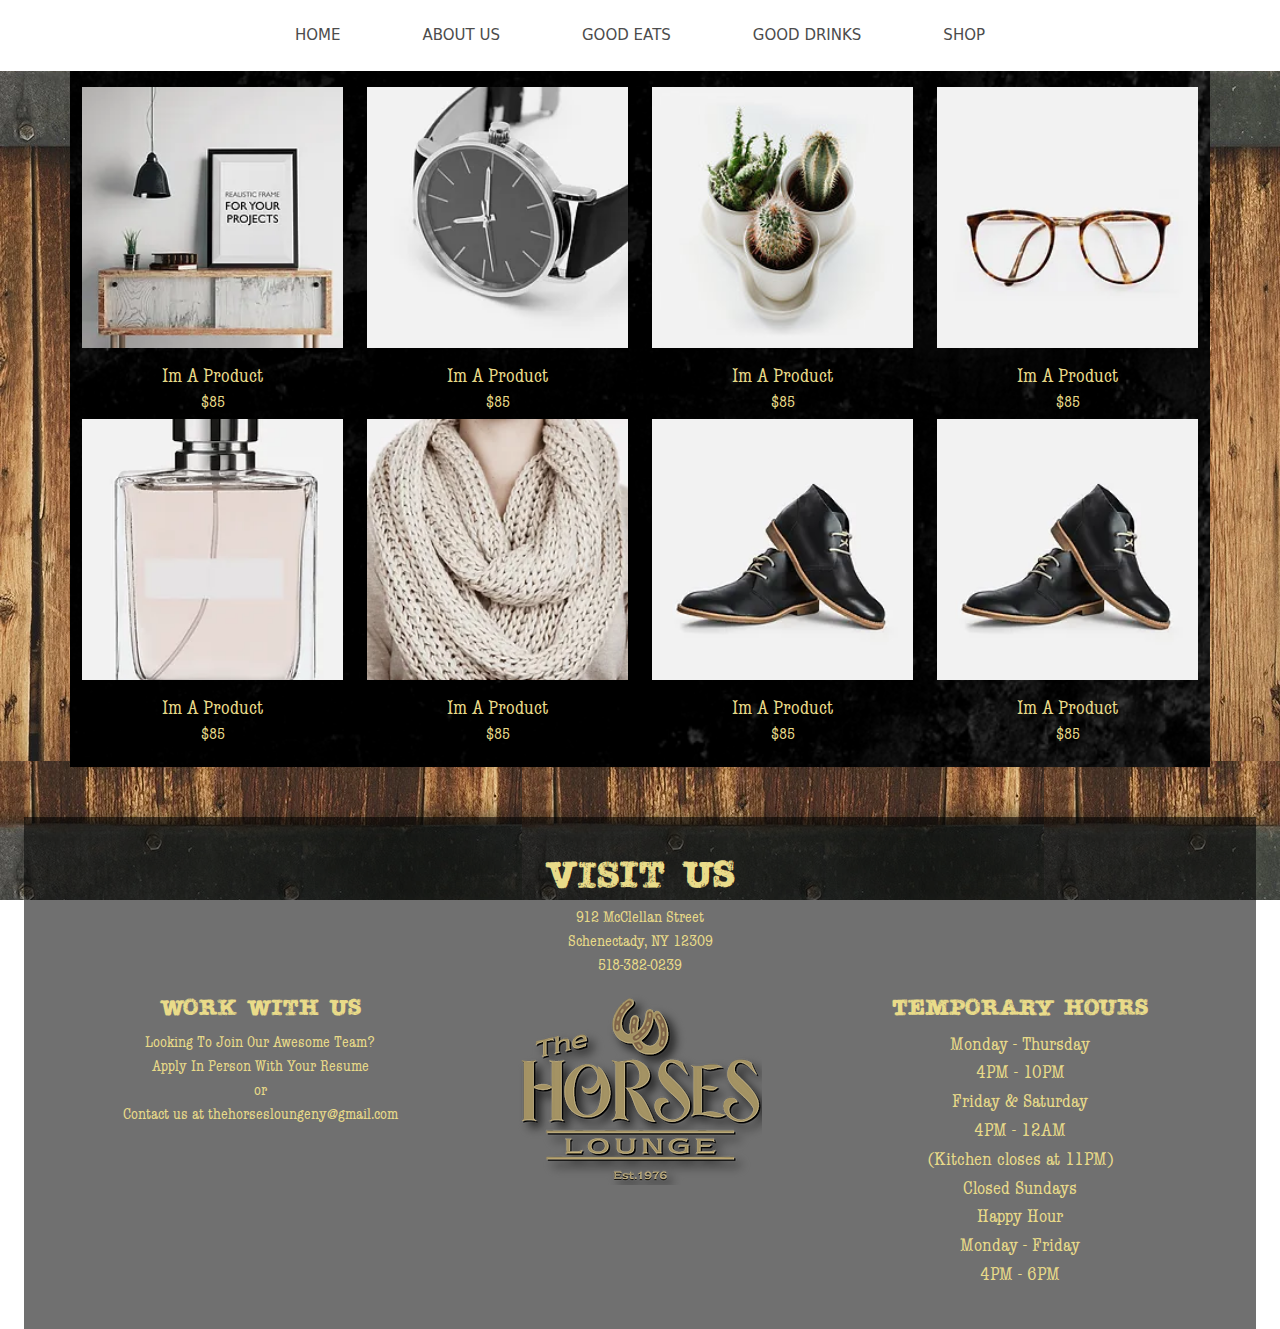
<file: shop.html>
<!DOCTYPE html>
<html lang="en">

<head>
    <meta charset="utf-8">
    <meta name="viewport" content="width=device-width, initial-scale=1.0">
    <meta http-equiv="x-ua-compatible" content="ie=edge">

    <!-- FOR SEO -->
    <!-- <meta property='og:title' content='Custom Notion-styled Avatar Icon'/>
    <meta property='og:image' content='./assets/images/link.jpg'/> 
    <meta property='og:description' content='DESCRIPTION OF YOUR SITE'/>
    <meta property='og:url' content='URL OF YOUR WEBSITE'/>
    <meta property='og:image:width' content='1200' />
    <meta property='og:image:height' content='627' />
    <meta property="og:type" content='website'/> -->

    <title>Horseslounge</title>
    <link rel="icon" href="./images/favi.png">
    <link rel="stylesheet" href="css/bootstrap-5.1.3min.css">
    <link rel="stylesheet" href="css/app.css">
    <link rel="stylesheet" type="text/css" href="./css/slick.css" />
    <link rel="stylesheet" type="text/css" href="./css/slick-theme.css" />
</head>
<!-- oncontextmenu="return false;" -->

<body>

    <!-- header -->
    <section class="siteHeader">
        <div class="container">
            <div class="row">
                <nav class="navbar navbar-expand-lg navbar-light py-0  ">
                    <!-- <a class="navbar-brand" href="/">
                        <img src="./images/logo.png" class="img-fluid mx-auto" width="200px">
                    </a> -->
                    <button class="navbar-toggler" type="button" data-bs-toggle="collapse"
                        data-bs-target="#navbarNavDropdown" aria-controls="navbarNavDropdown" aria-expanded="false"
                        aria-label="Toggle navigation">
                        <span class="navbar-toggler-icon"></span>
                    </button>
                    <div class="collapse navbar-collapse" id="navbarNavDropdown">
                        <ul class="navbar-nav mx-auto navCustom py-3">
                            <!-- "me-auto" for left align | "ms-auto" for right align | "mx-auto" for center align--->

                            <li class="nav-item">
                                <a class="nav-link" href="./index.html">HOME</a>
                            </li>

                            <li class="nav-item">
                                <a class="nav-link" href="./about.html">ABOUT US</a>
                            </li>
                            <li class="nav-item">
                                <a class="nav-link" href="./good-eats.html">GOOD EATS</a>
                            </li>
                            <li class="nav-item">
                                <a class="nav-link" href="./good-drinks.html">GOOD DRINKS</a>
                            </li>

                            <li class="nav-item">
                                <a class="nav-link" href="./shop.html">SHOP </a>
                            </li>
                        </ul>
                    </div>

                </nav>

            </div>
        </div>

    </section>


    <section>
        <div class="container page-layout">
            <div class="row py-3">
                <div class="col-md-3">
                    <div class="product-contain text-center">
                       <a href="#"> 
                        <div class="product-box mb-3">
                            <div class="photo">
                                <img class="img-fluid w-100" src="./images/p1.webp"
                                    alt="">

                            </div>
                            <div class="quick-view">
                                quick view
                            </div>
                        </div>
                    </a>
                        <h5 class="typewrite-font txt-theme mb-1 text-capitalize">im a product</h5>
                        <h6 class="typewrite-font txt-theme">$85</h6>
                    </div>
                </div>
                <div class="col-md-3">
                    <div class="product-contain text-center">
                       <a href="#"> 
                        <div class="product-box mb-3">
                            <div class="photo">
                                <img class="img-fluid w-100" src="./images/p2.webp"
                                    alt="">

                            </div>
                            <div class="quick-view">
                                quick view
                            </div>
                        </div>
                    </a>
                        <h5 class="typewrite-font txt-theme mb-1 text-capitalize">im a product</h5>
                        <h6 class="typewrite-font txt-theme">$85</h6>
                    </div>
                </div>
                <div class="col-md-3">
                    <div class="product-contain text-center">
                       <a href="#"> 
                        <div class="product-box mb-3">
                            <div class="photo">
                                <img class="img-fluid w-100" src="./images/p3.jpg"
                                    alt="">

                            </div>
                            <div class="quick-view">
                                quick view
                            </div>
                        </div>
                    </a>
                        <h5 class="typewrite-font txt-theme mb-1 text-capitalize">im a product</h5>
                        <h6 class="typewrite-font txt-theme">$85</h6>
                    </div>
                </div>
                <div class="col-md-3">
                    <div class="product-contain text-center">
                       <a href="#"> 
                        <div class="product-box mb-3">
                            <div class="photo">
                                <img class="img-fluid w-100" src="./images/p4.webp"
                                    alt="">

                            </div>
                            <div class="quick-view">
                                quick view
                            </div>
                        </div>
                    </a>
                        <h5 class="typewrite-font txt-theme mb-1 text-capitalize">im a product</h5>
                        <h6 class="typewrite-font txt-theme">$85</h6>
                    </div>
                </div>
                <div class="col-md-3">
                    <div class="product-contain text-center">
                       <a href="#"> 
                        <div class="product-box mb-3">
                            <div class="photo">
                                <img class="img-fluid w-100" src="./images/p5.webp"
                                    alt="">

                            </div>
                            <div class="quick-view">
                                quick view
                            </div>
                        </div>
                    </a>
                        <h5 class="typewrite-font txt-theme mb-1 text-capitalize">im a product</h5>
                        <h6 class="typewrite-font txt-theme">$85</h6>
                    </div>
                </div>
                <div class="col-md-3">
                    <div class="product-contain text-center">
                       <a href="#"> 
                        <div class="product-box mb-3">
                            <div class="photo">
                                <img class="img-fluid w-100" src="./images/p6.webp"
                                    alt="">

                            </div>
                            <div class="quick-view">
                                quick view
                            </div>
                        </div>
                    </a>
                        <h5 class="typewrite-font txt-theme mb-1 text-capitalize">im a product</h5>
                        <h6 class="typewrite-font txt-theme">$85</h6>
                    </div>
                </div>
                <div class="col-md-3">
                    <div class="product-contain text-center">
                       <a href="#"> 
                        <div class="product-box mb-3">
                            <div class="photo">
                                <img class="img-fluid w-100" src="./images/a9ff3b_b2039d1e6a954631a41b85d674400f19.webp"
                                    alt="">

                            </div>
                            <div class="quick-view">
                                quick view
                            </div>
                        </div>
                    </a>
                        <h5 class="typewrite-font txt-theme mb-1 text-capitalize">im a product</h5>
                        <h6 class="typewrite-font txt-theme">$85</h6>
                    </div>
                </div>
                <div class="col-md-3">
                    <div class="product-contain text-center">
                       <a href="#"> 
                        <div class="product-box mb-3">
                            <div class="photo">
                                <img class="img-fluid w-100" src="./images/a9ff3b_b2039d1e6a954631a41b85d674400f19.webp"
                                    alt="">

                            </div>
                            <div class="quick-view">
                                quick view
                            </div>
                        </div>
                    </a>
                        <h5 class="typewrite-font txt-theme mb-1 text-capitalize">im a product</h5>
                        <h6 class="typewrite-font txt-theme">$85</h6>
                    </div>
                </div>
               
            </div>

        </div>
    </section>
    <footer class="py-3 mx-4"style="background: #0000008f;">
        <div class="container">
            <div class="mb-4">
                <div class="row text-center txt-theme">
                    <div class="col-md-12">
                        <p class="text-center">
                        <h2 class="fs-1   horse-font">Visit Us </h2>
                        <span class="typewrite-font">
                            912 McClellan Street <br>
                            Schenectady, NY 12309 <br>
                            518-382-0239 <br>
                        </span>
                        </p>
                    </div>
                </div>
                <div class="row text-center  txt-theme">
                    <div class="col-md-12 mx-auto">
                        <div class="row">
                            <div class="col-md-4">
                                <h2 class="fs-4 horse-font text-center">
                                    WORK WITH US
                                </h2>

                                <p class="text-center typewrite-font">
                                    Looking To Join Our Awesome Team? <br>
                                    Apply In Person With Your Resume <br>
                                    or <br>
                                    Contact us at thehorsesloungeny@gmail.com<br>
                                </p>
                            </div>
                            <div class="col-md-4">
                                <img src="./images/HLLogoTransp-01.webp" class="text-center img-fluid">
                            </div>
                            <div class="col-md-4">
                                <h2 class="fs-4 horse-font text-center">
                                    TEMPORARY HOURS​​
                                </h2>

                                <big class="text-center typewrite-font">
                                    Monday - Thursday <br>
                                    4PM - 10PM <br>
                                    Friday & Saturday <br>
                                    4PM - 12AM <br>
                                    (Kitchen closes at 11PM) <br>

                                    Closed Sundays <br>
                                    Happy Hour <br>
                                    Monday - Friday <br>
                                    4PM - 6PM <br>
                                </big>
                            </div>
                        </div>
                    </div>
                </div>
            </div>

        </div>
    </footer>
    <script src="js/bootstrap-5.bundle.min.js"></script>
    <script src="js/iconify.min.js"></script>
    <script src="js/app.js"></script>
    <script src="https://code.jquery.com/jquery-2.2.0.min.js" type="text/javascript"></script>
    <script src="./js/slick.min.js" type="text/javascript"></script>



</body>

</html>
</file>
<file: css/app.css>
.txt-theme {
  color: #E9DB89 !important;
}

@font-face {
  font-family: "horse-font";
  src: url("../fonts/horse-font.woff2");
}
@font-face {
  font-family: "typewrite-font";
  src: url("../fonts/ufonts.com_american-typewriter-condensed.ttf");
}
.horse-font {
  font-family: "horse-font";
}

.navbar-toggler {
  position: absolute;
  z-index: 11;
  top: 15px;
  background: #e9db80;
  right: 15px;
}

.typewrite-font {
  font-family: "typewrite-font";
}

body {
  background-image: url("../images/c5cee5_6a5ff6781756407c9fa1a673b1723451~mv2.webp");
  background-attachment: fixed;
  background-repeat: repeat;
}

.txt-yellow {
  font-family: "typewrite-font", serif;
  font-weight: 700;
  letter-spacing: 0.3px;
  color: #c1b46b !important;
  text-align: center;
}

.btn-theme {
  border-radius: 50px;
  box-shadow: 0 1px 0 rgba(14, 24, 33, 0.33);
  background: linear-gradient(180deg, #F4EAB1 0%, #94821B 100%);
  text-decoration: none;
  padding: 10px;
  display: inline-block;
  width: 177px;
  font-size: 11px;
  color: black;
  font-weight: 600;
  text-align: center;
  transition: all 0.2s ease-in-out;
  font-family: "typewritter";
  letter-spacing: 2px;
  width: 220px;
}
.btn-theme:hover {
  letter-spacing: 3px;
  color: black;
}

.txt-secondary {
  color: #C8BC75;
}

.txt-para {
  font-size: 12px;
  font-weight: 500;
  text-align: left;
}

.page-layout {
  background: #000;
  background-image: url("../images/BlankPage-01_edited-home.webp");
  margin-bottom: 50px;
  background-size: cover;
  background-position: top;
}

.pointer-none {
  pointer-events: none;
}

.siteHeader {
  background: #fff;
}
.siteHeader .navCustom .nav-item {
  margin: 0 15px;
}
.siteHeader .navCustom .nav-item .nav-link {
  color: rgb(76, 76, 76);
  font-size: 15px;
  transition: all 0.4s ease-in-out;
}
.siteHeader .navCustom .nav-item .nav-link:hover {
  color: #B6B6B5;
}
@media (min-width: 1024px) {
  .siteHeader .navCustom .nav-item {
    margin: 0 33px;
  }
}

.add-bg-up-down {
  position: relative;
}
.add-bg-up-down:before {
  content: "";
  height: 10px;
  top: -8px;
  position: absolute;
  background: url(../images/beforebg.png);
  left: -8px;
  right: -8px;
}
.add-bg-up-down:after {
  content: "";
  height: 10px;
  bottom: -8px;
  position: absolute;
  background: url(../images/afterbg.png);
  left: -8px;
  right: -8px;
}

.product-box {
  position: relative;
  overflow: hidden;
  margin-bottom: 8px;
}
.product-box:hover .quick-view {
  transform: translateY(0);
}

.fz-32 {
  font-size: 32px;
}

.quick-view {
  position: absolute;
  height: 45px;
  left: 0;
  background: rgba(255, 255, 255, 0.7294117647);
  color: #000;
  right: 0;
  bottom: 0;
  transition: all 0.4s ease;
  transform: translateY(45px);
  display: flex;
  align-items: center;
  justify-content: center;
}
.quick-view a {
  text-decoration: none;
  text-transform: capitalize;
  font-family: "typewrite-font";
  color: #000;
}

@media (min-width: 1400px) {
  .container,
  .container-lg,
  .container-md,
  .container-sm,
  .container-xl,
  .container-xxl {
    max-width: 960px;
  }
}
.offer {
  animation: SimpleBadgeSwing 3s infinite ease-in-out;
  position: relative;
  left: 12%;
  top: -42px;
}
@media (max-width: 1024px) {
  .offer {
    display: none;
  }
}
@keyframes SimpleBadgeSwing {
  0% {
    transform: rotate(-2deg) scale(0.9);
  }
  50% {
    transform: rotate(2deg) scale(0.9);
  }
  100% {
    transform: rotate(-2deg) scale(0.9);
  }
}/*# sourceMappingURL=app.css.map */
</file>
